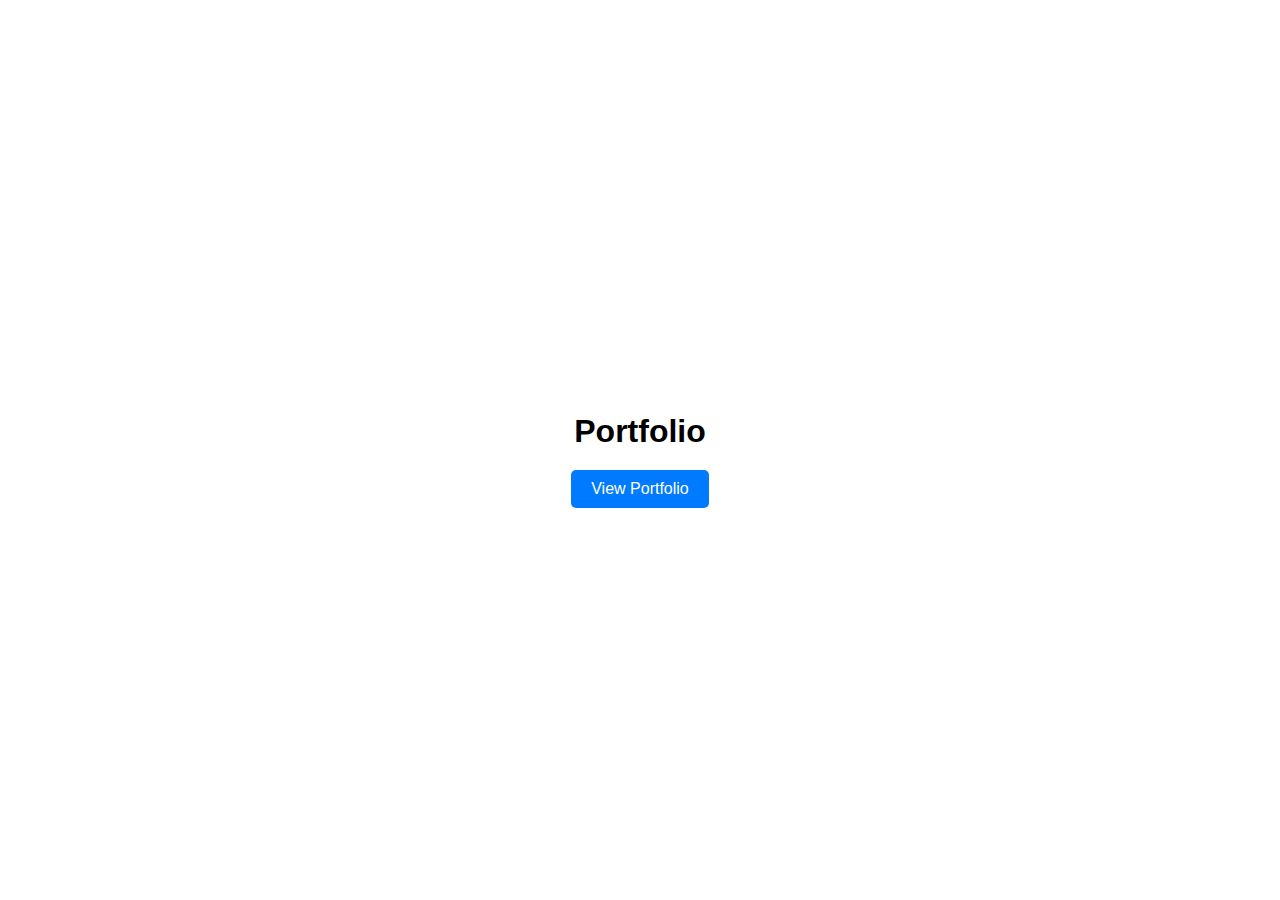
<file: public/index.html>
<!DOCTYPE html>
<html lang="en">
<head>
    <meta charset="UTF-8">
    <meta name="viewport" content="width=device-width, initial-scale=1.0">
    <title>Portfolio</title>
    <style>
        body {
            display: flex;
            justify-content: center;
            align-items: center;
            height: 100vh;
            margin: 0;
            flex-direction: column;
            font-family: Arial, sans-serif;
        }
        h1 {
            margin-bottom: 20px;
        }
        .button {
            padding: 10px 20px;
            font-size: 16px;
            cursor: pointer;
            text-decoration: none;
            color: white;
            background-color: #007BFF;
            border: none;
            border-radius: 5px;
        }
        .button:hover {
            background-color: #0056b3;
        }
    </style>
</head>
<body>
    <h1>Portfolio</h1>
    <a href="resume.html" class="button">View Portfolio</a>
</body>
</html>
</file>
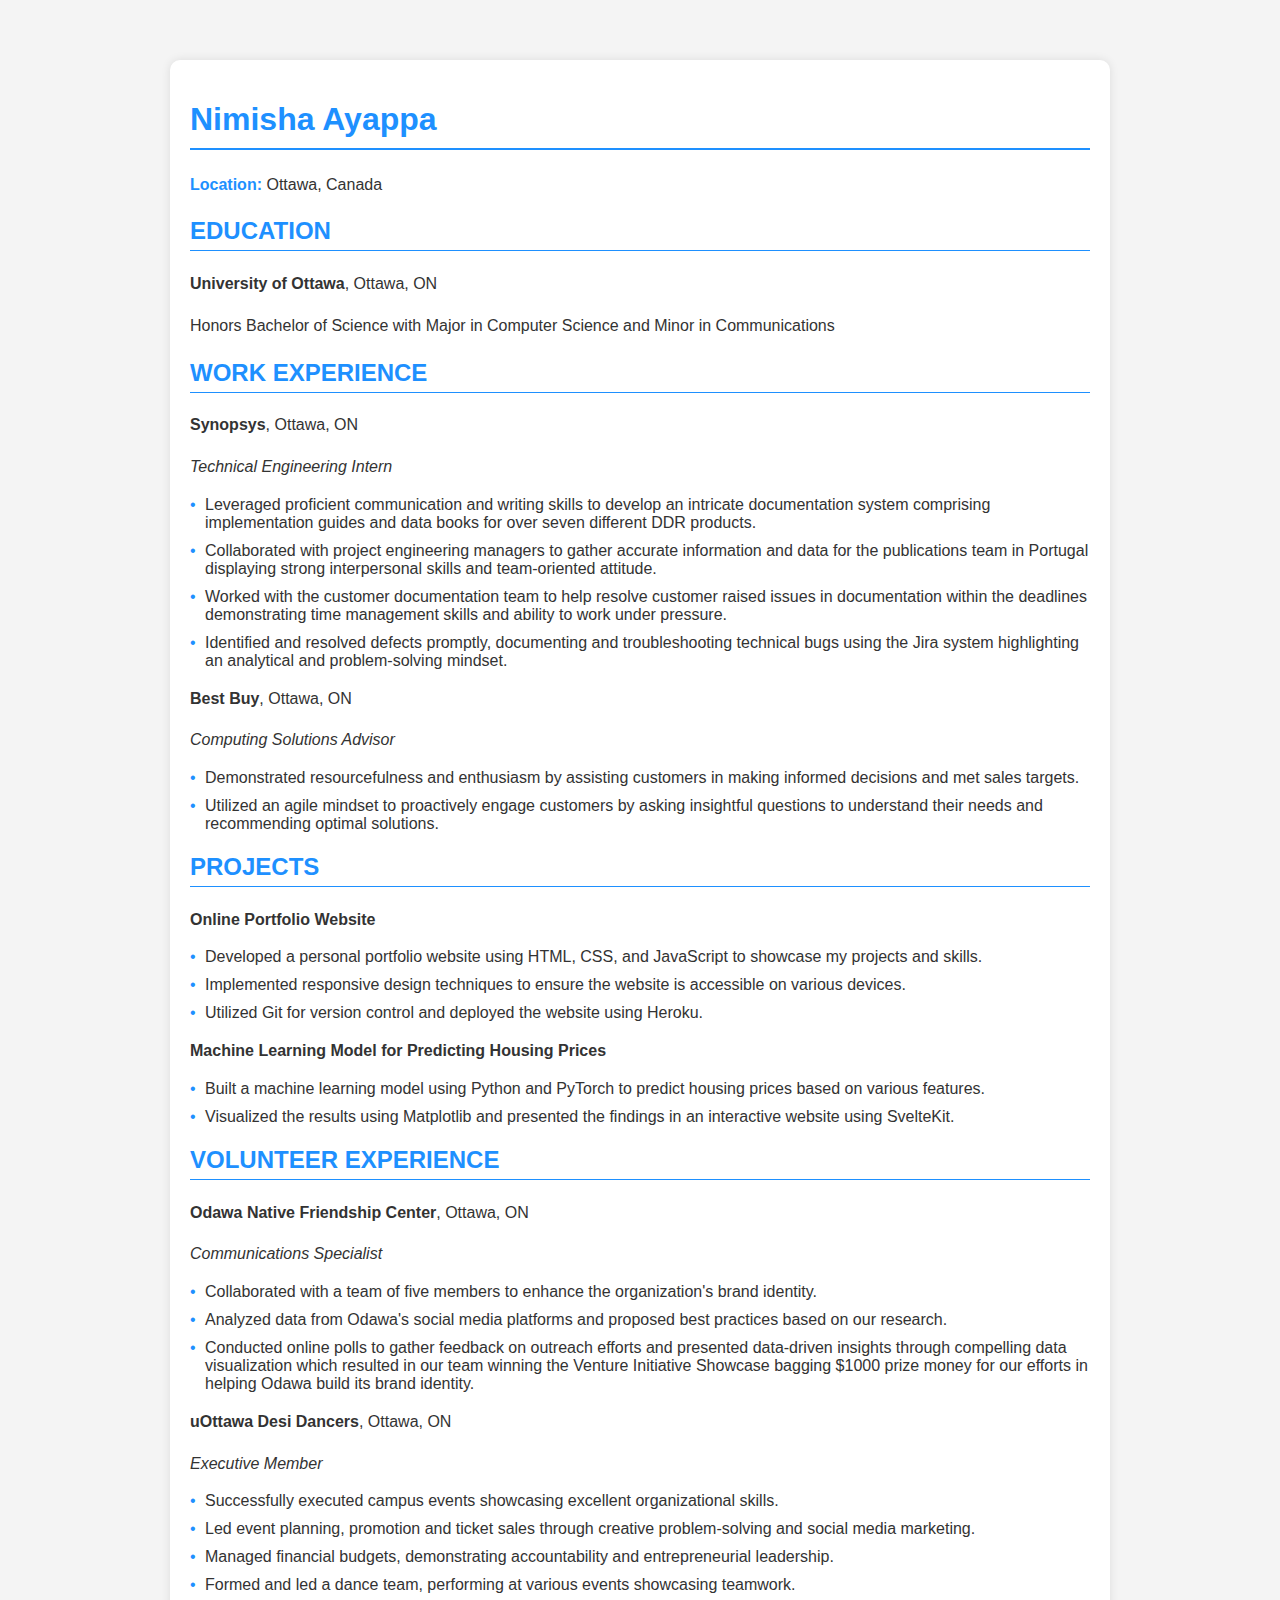
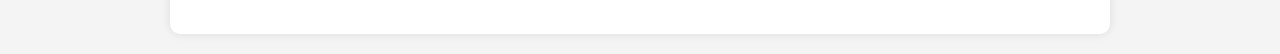
<file: public/resume.htm>
<!DOCTYPE html>
<html>
<head>
    <title>Resume - Nimisha Ayappa</title>
    <link rel="stylesheet" type="text/css" href="styles.css">
</head>
<body>
    <div class="container">
        <h1>Nimisha Ayappa</h1>
        <div class="contact-info">
            <p><span>Location:</span> Ottawa, Canada</p>
            
        </div>

        <section>
            <h2>EDUCATION</h2>
            <p><strong>University of Ottawa</strong>, Ottawa, ON</p>
            <p>Honors Bachelor of Science with Major in Computer Science and Minor in Communications</p>
        </section>

        <section>
            <h2>WORK EXPERIENCE</h2>
            <p><strong>Synopsys</strong>, Ottawa, ON</p>
            <p><em>Technical Engineering Intern</em></p>
            <ul>
                <li>Leveraged proficient communication and writing skills to develop an intricate documentation system comprising implementation guides and data books for over seven different DDR products.</li>
                <li>Collaborated with project engineering managers to gather accurate information and data for the publications team in Portugal displaying strong interpersonal skills and team-oriented attitude.</li>
                <li>Worked with the customer documentation team to help resolve customer raised issues in documentation within the deadlines demonstrating time management skills and ability to work under pressure.</li>
                <li>Identified and resolved defects promptly, documenting and troubleshooting technical bugs using the Jira system highlighting an analytical and problem-solving mindset.</li>
            </ul>

            <p><strong>Best Buy</strong>, Ottawa, ON</p>
            <p><em>Computing Solutions Advisor</em></p>
            <ul>
                <li>Demonstrated resourcefulness and enthusiasm by assisting customers in making informed decisions and met sales targets.</li>
                <li>Utilized an agile mindset to proactively engage customers by asking insightful questions to understand their needs and recommending optimal solutions.</li>
            </ul>
        </section>

        <section>
            <h2>PROJECTS</h2>
            <p><strong>Online Portfolio Website</strong></p>
            <ul>
                <li>Developed a personal portfolio website using HTML, CSS, and JavaScript to showcase my projects and skills.
                </li>
                <li>Implemented responsive design techniques to ensure the website is accessible on various devices.</li>
                <li>Utilized Git for version control and deployed the website using Heroku.</li>
            </ul>
        
            <p><strong>Machine Learning Model for Predicting Housing Prices</strong></p>
            <ul>
                <li>Built a machine learning model using Python and PyTorch to predict housing prices based on various
                    features.</li>
                <li>Visualized the results using Matplotlib and presented the findings in an interactive website using SvelteKit.</li>
            </ul>
        </section>

        <section>
            <h2>VOLUNTEER EXPERIENCE</h2>
            <p><strong>Odawa Native Friendship Center</strong>, Ottawa, ON</p>
            <p><em>Communications Specialist</em></p>
            <ul>
                <li>Collaborated with a team of five members to enhance the organization's brand identity.</li>
                <li>Analyzed data from Odawa's social media platforms and proposed best practices based on our research.</li>
                <li>Conducted online polls to gather feedback on outreach efforts and presented data-driven insights through compelling data visualization which resulted in our team winning the Venture Initiative Showcase bagging $1000 prize money for our efforts in helping Odawa build its brand identity.</li>
            </ul>

            <p><strong>uOttawa Desi Dancers</strong>, Ottawa, ON</p>
            <p><em>Executive Member</em></p>
            <ul>
                <li>Successfully executed campus events showcasing excellent organizational skills.</li>
                <li>Led event planning, promotion and ticket sales through creative problem-solving and social media marketing.</li>
                <li>Managed financial budgets, demonstrating accountability and entrepreneurial leadership.</li>
                <li>Formed and led a dance team, performing at various events showcasing teamwork.</li>
            </ul>
        </section>

    </div>
   
</body>
</html>
</file>
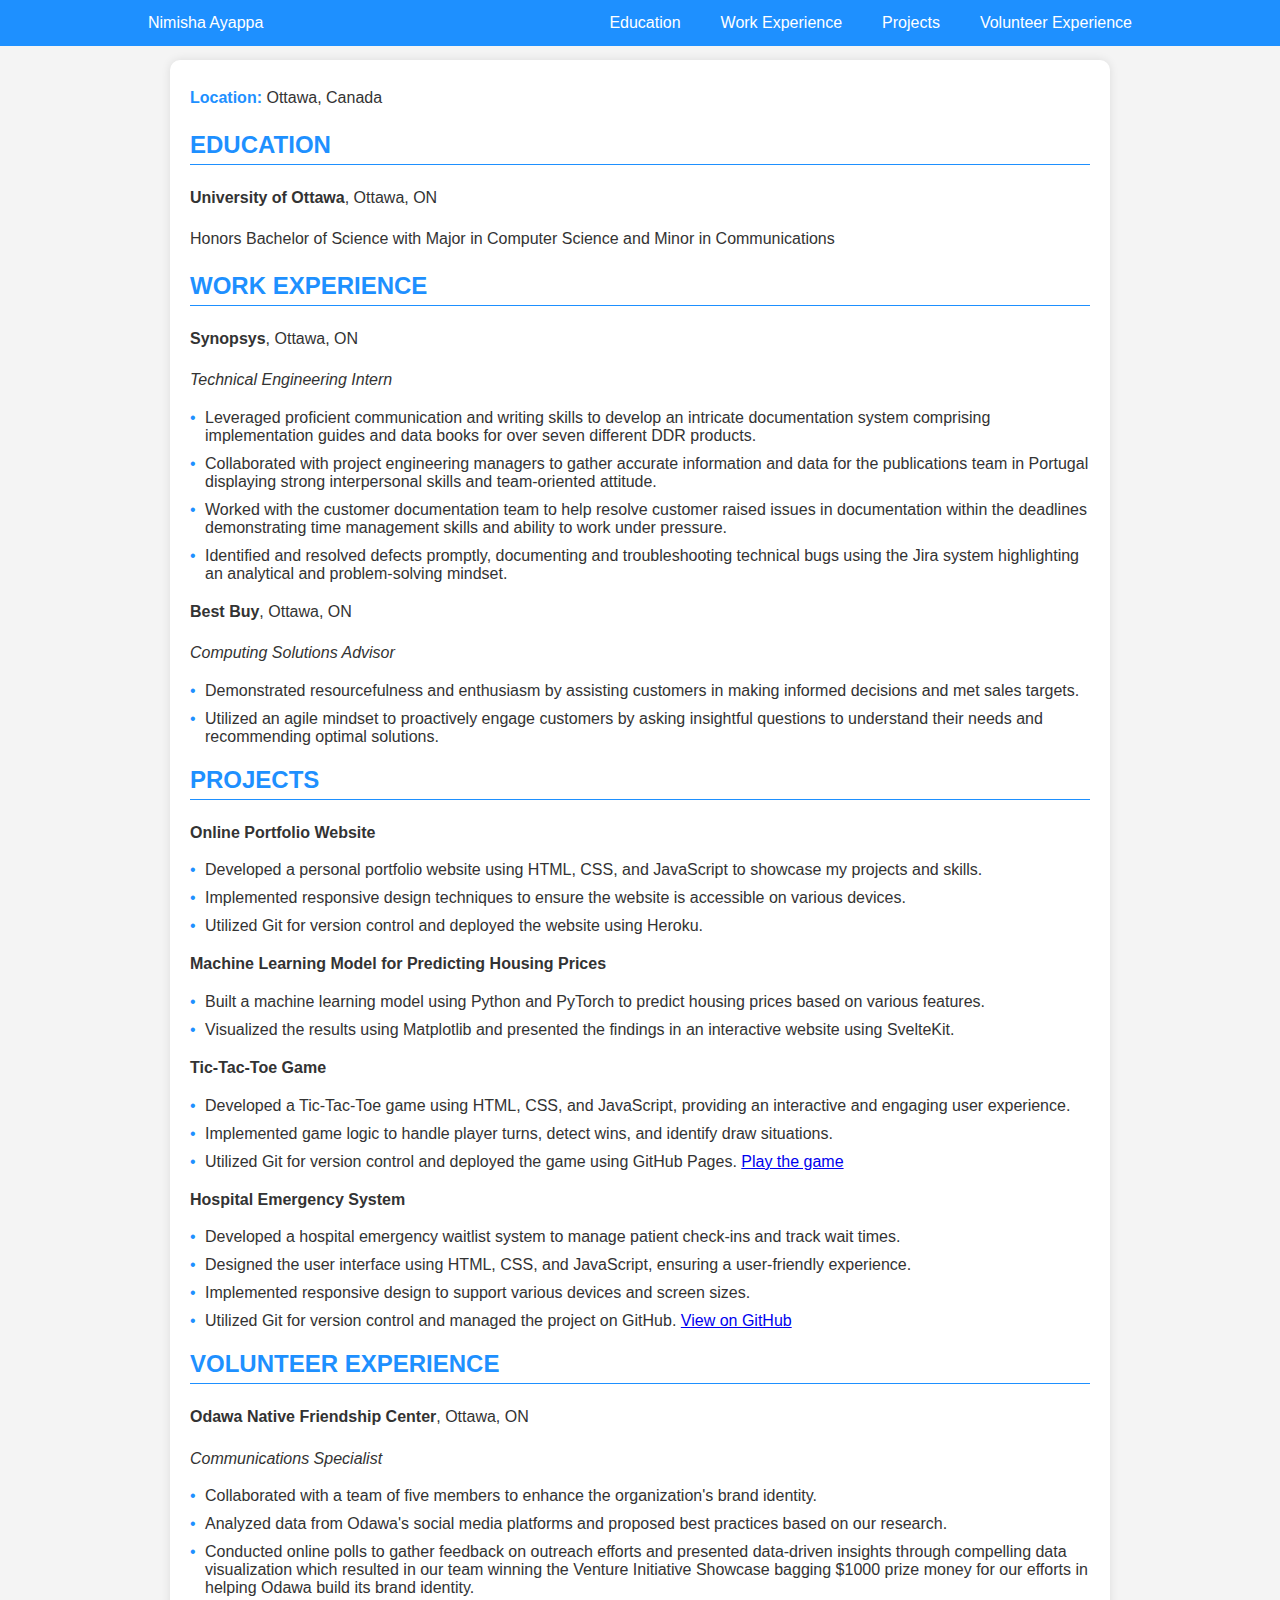
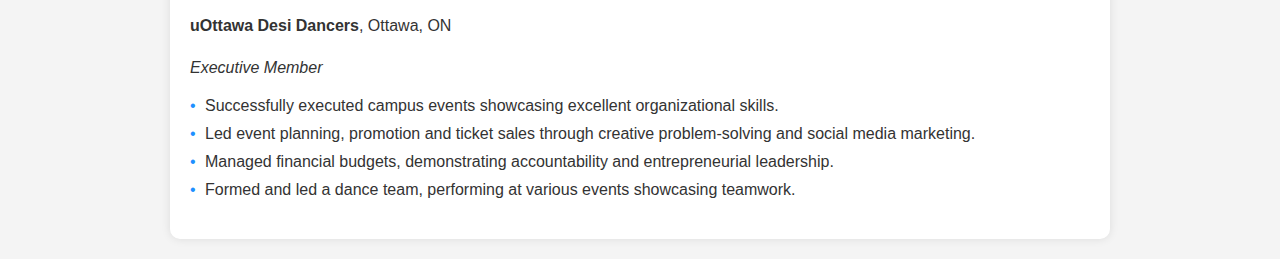
<file: public/resume.html>
<!DOCTYPE html>
<html>
<head>
    <title>Resume - Nimisha Ayappa</title>
    <link rel="stylesheet" type="text/css" href="styles.css">
</head>
<body>
    <div class="navbar">
        <div class="left">
            <a href="#top">Nimisha Ayappa</a>
        </div>
    
        <div class="right">
            <a href="#education">Education</a>
            <a href="#work-experience">Work Experience</a>
            <a href="#projects">Projects</a>
            <a href="#volunteer-experience">Volunteer Experience</a>
        </div>
    </div>
    <div class="container">

        <div class="contact-info" href="#contact">
            <p><span>Location:</span> Ottawa, Canada</p>
        </div>
        
        <section id="education">
            <h2>EDUCATION</h2>
            <p><strong>University of Ottawa</strong>, Ottawa, ON</p>
            <p>Honors Bachelor of Science with Major in Computer Science and Minor in Communications</p>
        </section>

        <section id="work-experience">
            <h2>WORK EXPERIENCE</h2>
            <p><strong>Synopsys</strong>, Ottawa, ON</p>
            <p><em>Technical Engineering Intern</em></p>
            <ul>
                <li>Leveraged proficient communication and writing skills to develop an intricate documentation system comprising implementation guides and data books for over seven different DDR products.</li>
                <li>Collaborated with project engineering managers to gather accurate information and data for the publications team in Portugal displaying strong interpersonal skills and team-oriented attitude.</li>
                <li>Worked with the customer documentation team to help resolve customer raised issues in documentation within the deadlines demonstrating time management skills and ability to work under pressure.</li>
                <li>Identified and resolved defects promptly, documenting and troubleshooting technical bugs using the Jira system highlighting an analytical and problem-solving mindset.</li>
            </ul>

            <p><strong>Best Buy</strong>, Ottawa, ON</p>
            <p><em>Computing Solutions Advisor</em></p>
            <ul>
                <li>Demonstrated resourcefulness and enthusiasm by assisting customers in making informed decisions and met sales targets.</li>
                <li>Utilized an agile mindset to proactively engage customers by asking insightful questions to understand their needs and recommending optimal solutions.</li>
            </ul>
        </section>

        <section id="projects">
            <h2>PROJECTS</h2>
            <p><strong>Online Portfolio Website</strong></p>
            <ul>
                <li>Developed a personal portfolio website using HTML, CSS, and JavaScript to showcase my projects and skills.
                </li>
                <li>Implemented responsive design techniques to ensure the website is accessible on various devices.</li>
                <li>Utilized Git for version control and deployed the website using Heroku.</li>
            </ul>
        
            <p><strong>Machine Learning Model for Predicting Housing Prices</strong></p>
            <ul>
                <li>Built a machine learning model using Python and PyTorch to predict housing prices based on various features.</li>
                <li>Visualized the results using Matplotlib and presented the findings in an interactive website using SvelteKit.</li>
            </ul>

            <p><strong>Tic-Tac-Toe Game</strong></p>
            <ul>
                <li>Developed a Tic-Tac-Toe game using HTML, CSS, and JavaScript, providing an interactive and engaging user experience.</li>
                <li>Implemented game logic to handle player turns, detect wins, and identify draw situations.</li>
                <li>Utilized Git for version control and deployed the game using GitHub Pages. <a href="tictactoe_index.html">Play the game</a></li>
            </ul>

            <p><strong>Hospital Emergency System</strong></p>
            <ul>
                <li>Developed a hospital emergency waitlist system to manage patient check-ins and track wait times.</li>
                <li>Designed the user interface using HTML, CSS, and JavaScript, ensuring a user-friendly experience.</li>
                <li>Implemented responsive design to support various devices and screen sizes.</li>
                <li>Utilized Git for version control and managed the project on GitHub. <a href="https://github.com/KavinTheG/emergency_waitlist.git">View on GitHub</a></li>
            </ul>
        </section>

        <section id="volunteer-experience">
            <h2>VOLUNTEER EXPERIENCE</h2>
            <p><strong>Odawa Native Friendship Center</strong>, Ottawa, ON</p>
            <p><em>Communications Specialist</em></p>
            <ul>
                <li>Collaborated with a team of five members to enhance the organization's brand identity.</li>
                <li>Analyzed data from Odawa's social media platforms and proposed best practices based on our research.</li>
                <li>Conducted online polls to gather feedback on outreach efforts and presented data-driven insights through compelling data visualization which resulted in our team winning the Venture Initiative Showcase bagging $1000 prize money for our efforts in helping Odawa build its brand identity.</li>
            </ul>

            <p><strong>uOttawa Desi Dancers</strong>, Ottawa, ON</p>
            <p><em>Executive Member</em></p>
            <ul>
                <li>Successfully executed campus events showcasing excellent organizational skills.</li>
                <li>Led event planning, promotion and ticket sales through creative problem-solving and social media marketing.</li>
                <li>Managed financial budgets, demonstrating accountability and entrepreneurial leadership.</li>
                <li>Formed and led a dance team, performing at various events showcasing teamwork.</li>
            </ul>
        </section>

    </div>
   
</body>
</html>
</file>
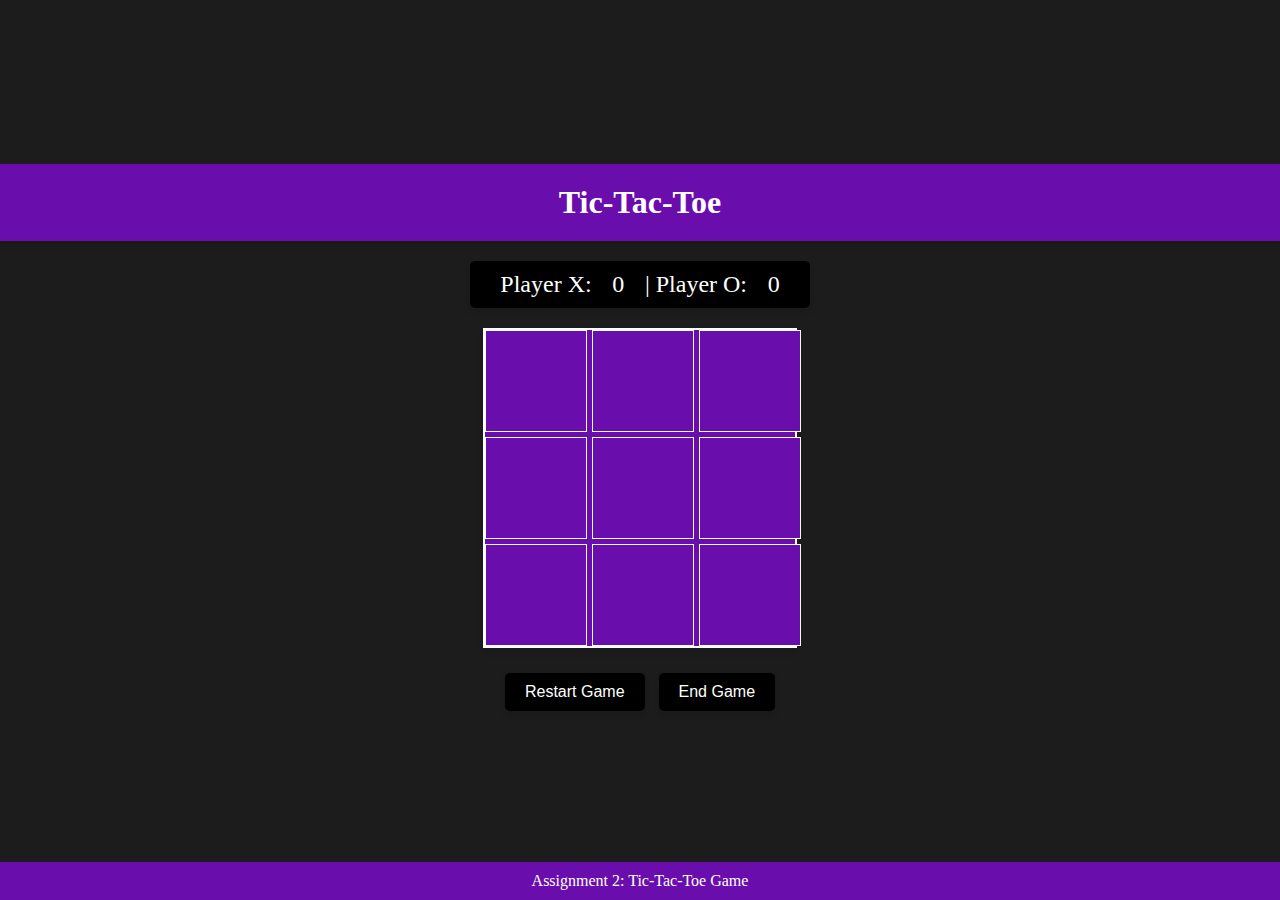
<file: public/tictactoe_index.html>
<!DOCTYPE html>
<html lang="en">
<head>
    <meta charset="UTF-8">
    <meta name="viewport" content="width=device-width, initial-scale=1.0">
    <title>Tic-Tac-Toe</title>
    <link rel="stylesheet" href="style.css">
    <script src="tictactoe.js" defer></script>
</head>
<body>

<header>
    Tic-Tac-Toe
</header>

<div class="scoreboard">
    Player X: <span id="playerX-wins">0</span> | Player O: <span id="playerO-wins">0</span>
</div>

<div class="game-board">
    <div onclick="clicked(this)" id="0" role="button" aria-label="Cell 1"></div>
    <div onclick="clicked(this)" id="1" role="button" aria-label="Cell 2"></div>
    <div onclick="clicked(this)" id="2" role="button" aria-label="Cell 3"></div>
    <div onclick="clicked(this)" id="3" role="button" aria-label="Cell 4"></div>
    <div onclick="clicked(this)" id="4" role="button" aria-label="Cell 5"></div>
    <div onclick="clicked(this)" id="5" role="button" aria-label="Cell 6"></div>
    <div onclick="clicked(this)" id="6" role="button" aria-label="Cell 7"></div>
    <div onclick="clicked(this)" id="7" role="button" aria-label="Cell 8"></div>
    <div onclick="clicked(this)" id="8" role="button" aria-label="Cell 9"></div>
</div>

<div class="controls">
    <button onclick="restartGame()">Restart Game</button>
    <button onclick="endGame()">End Game</button>
</div>

<footer>
    Assignment 2: Tic-Tac-Toe Game
</footer>

</body>
</html>
</file>
<file: public/styles.css>
body {
    font-family: Arial, sans-serif;
    color: #333;
    background-color: #f4f4f4;
    margin: 0;
    padding: 0;
}


.container {
    width: 80%;
    max-width: 900px;
    background-color: #ffffff;
    margin: 20px auto;
    padding: 20px;
    border-radius: 10px;
    box-shadow: 0 0 10px rgba(0, 0, 0, 0.1);
    margin-top: 60px;
}
.navbar {
    background-color: #1e90ff;
    overflow: hidden;   
    position: fixed;
    top: 0;
    width: 100%;
    z-index: 1000;
}

.navbar a {
    float: left;
    display: block;
    color: white;
    text-align: center;
    padding: 14px 20px;
    text-decoration: none;
}

.navbar a:hover {
    background-color: #074481;
    color: white;
}
.navbar .left {
    flex: 1;
    margin-left: 10%;
}

.navbar .right {
    display: flex;
    flex: 1;
    justify-content: flex-end;
    margin-right: 10%;
}

h1 {
    color: #1e90ff;
    border-bottom: 2px solid #1e90ff;
    padding-bottom: 10px;
}

h2 {
    color: #1e90ff;
    border-bottom: 1px solid #1e90ff;
    padding-bottom: 5px;
}

p {
    line-height: 1.6;
}


section {
    margin-bottom: 20px;
}


ul {
    margin: 0;
    padding: 0;
    list-style-type: none;
}

ul li {
    margin: 10px 0;
    padding-left: 15px;
    position: relative;
}

ul li:before {
    content: "\2022";
    color: #1e90ff;
    position: absolute;
    left: 0;
}


.contact-info {
    margin-bottom: 20px;
}

.contact-info p {
    margin: 5px 0;
}

.contact-info span {
    font-weight: bold;
    color: #1e90ff;
}


footer {
    text-align: center;
    padding: 10px 0;
    color: #ffffff;
    background-color: #1e90ff;
    position: absolute;
    bottom: 0;
    width: 100%;
}
</file>
<file: public/style.css>
/* Global Styles */
body {
    font-family: 'Times New Roman', Times, serif; /* Updated font style */
    background-color: #1c1c1c; /* Dark Background */
    margin: 0;
    display: flex;
    flex-direction: column;
    align-items: center;
    justify-content: center;
    height: 100vh;
    color: #ffffff; /* White Font */
}

/* Color Palette */
:root {
    --primary-color: #6a0dad; /* Purple */
    --secondary-color: #000000; /* Black */
    --background-color: #1c1c1c; /* Dark Background */
    --board-color: #6a0dad; /* Purple */
    --border-color: #ffffff; /* White */
    --text-color: #ffffff; /* White */
    --hover-color: #5a007a; /* Darker Purple */
}

/* Header Styles */
header {
    width: 100%;
    padding: 20px;
    background-color: var(--primary-color);
    color: var(--text-color);
    text-align: center;
    font-size: 2rem;
    font-weight: bold;
    box-shadow: 0 4px 6px rgba(0, 0, 0, 0.1);
}

/* Footer Styles */
footer {
    width: 100%;
    padding: 10px;
    background-color: var(--primary-color);
    color: var(--text-color);
    text-align: center;
    font-size: 1rem;
    position: absolute;
    bottom: 0;
}

/* Scoreboard Styles */
.scoreboard {
    margin: 20px 0;
    padding: 10px 20px;
    background-color: var(--secondary-color);
    color: var(--text-color);
    border-radius: 5px;
    font-size: 1.5rem;
    display: flex;
    justify-content: space-around;
    width: 300px;
    box-shadow: 0 4px 6px rgba(0, 0, 0, 0.1);
}

/* Game Board Styles */
.game-board {
    display: grid;
    grid-template-columns: repeat(3, 1fr);
    gap: 5px;
    width: 310px; /* Adjust width */
    background-color: var(--board-color);
    border: 2px solid var(--border-color);
    box-shadow: 0 4px 6px rgba(0, 0, 0, 0.1);
}

.game-board div {
    width: 100px;
    height: 100px;
    border: 1px solid var(--border-color);
    display: flex;
    justify-content: center;
    align-items: center;
    font-size: 2rem;
    cursor: pointer;
    background-color: var(--board-color);
    color: var(--text-color);
}

.game-board div:hover {
    background-color: var(--hover-color);
}

/* Control Button Styles */
.controls {
    margin: 20px;
}

button {
    padding: 10px 20px;
    font-size: 1rem;
    color: var(--text-color);
    background-color: var(--secondary-color);
    border: none;
    border-radius: 5px;
    cursor: pointer;
    box-shadow: 0 4px 6px rgba(0, 0, 0, 0.1);
    margin: 5px;
}

button:hover {
    background-color: var(--primary-color);
}
</file>
